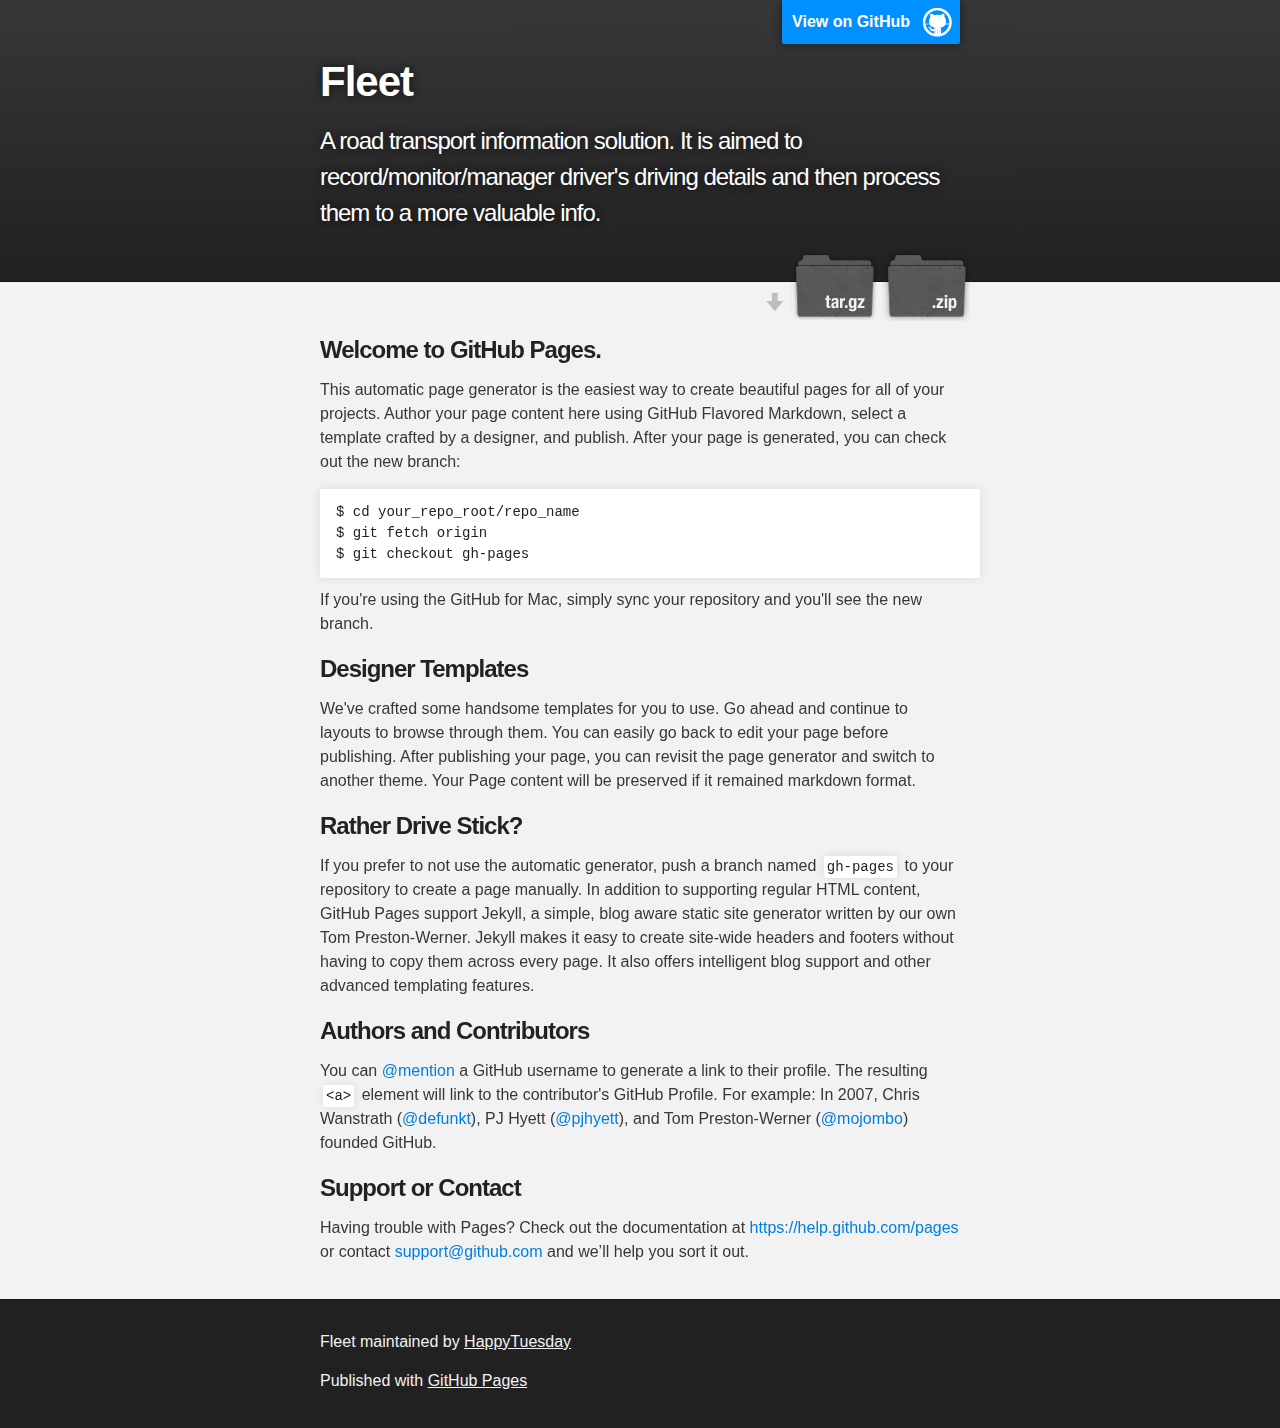
<file: index.html>
<!DOCTYPE html>
<html>

  <head>
    <meta charset='utf-8'>
    <meta http-equiv="X-UA-Compatible" content="chrome=1">
    <meta name="description" content="Fleet : A road transport information solution. It is aimed to record/monitor/manager driver&#39;s driving details and then process them to a more valuable info.">

    <link rel="stylesheet" type="text/css" media="screen" href="stylesheets/stylesheet.css">

    <title>Fleet</title>
  </head>

  <body>

    <!-- HEADER -->
    <div id="header_wrap" class="outer">
        <header class="inner">
          <a id="forkme_banner" href="https://github.com/HappyTuesday/fleet">View on GitHub</a>

          <h1 id="project_title">Fleet</h1>
          <h2 id="project_tagline">A road transport information solution. It is aimed to record/monitor/manager driver&#39;s driving details and then process them to a more valuable info.</h2>

            <section id="downloads">
              <a class="zip_download_link" href="https://github.com/HappyTuesday/fleet/zipball/master">Download this project as a .zip file</a>
              <a class="tar_download_link" href="https://github.com/HappyTuesday/fleet/tarball/master">Download this project as a tar.gz file</a>
            </section>
        </header>
    </div>

    <!-- MAIN CONTENT -->
    <div id="main_content_wrap" class="outer">
      <section id="main_content" class="inner">
        <h3>
<a id="welcome-to-github-pages" class="anchor" href="#welcome-to-github-pages" aria-hidden="true"><span class="octicon octicon-link"></span></a>Welcome to GitHub Pages.</h3>

<p>This automatic page generator is the easiest way to create beautiful pages for all of your projects. Author your page content here using GitHub Flavored Markdown, select a template crafted by a designer, and publish. After your page is generated, you can check out the new branch:</p>

<pre><code>$ cd your_repo_root/repo_name
$ git fetch origin
$ git checkout gh-pages
</code></pre>

<p>If you're using the GitHub for Mac, simply sync your repository and you'll see the new branch.</p>

<h3>
<a id="designer-templates" class="anchor" href="#designer-templates" aria-hidden="true"><span class="octicon octicon-link"></span></a>Designer Templates</h3>

<p>We've crafted some handsome templates for you to use. Go ahead and continue to layouts to browse through them. You can easily go back to edit your page before publishing. After publishing your page, you can revisit the page generator and switch to another theme. Your Page content will be preserved if it remained markdown format.</p>

<h3>
<a id="rather-drive-stick" class="anchor" href="#rather-drive-stick" aria-hidden="true"><span class="octicon octicon-link"></span></a>Rather Drive Stick?</h3>

<p>If you prefer to not use the automatic generator, push a branch named <code>gh-pages</code> to your repository to create a page manually. In addition to supporting regular HTML content, GitHub Pages support Jekyll, a simple, blog aware static site generator written by our own Tom Preston-Werner. Jekyll makes it easy to create site-wide headers and footers without having to copy them across every page. It also offers intelligent blog support and other advanced templating features.</p>

<h3>
<a id="authors-and-contributors" class="anchor" href="#authors-and-contributors" aria-hidden="true"><span class="octicon octicon-link"></span></a>Authors and Contributors</h3>

<p>You can <a href="https://github.com/blog/821" class="user-mention">@mention</a> a GitHub username to generate a link to their profile. The resulting <code>&lt;a&gt;</code> element will link to the contributor's GitHub Profile. For example: In 2007, Chris Wanstrath (<a href="https://github.com/defunkt" class="user-mention">@defunkt</a>), PJ Hyett (<a href="https://github.com/pjhyett" class="user-mention">@pjhyett</a>), and Tom Preston-Werner (<a href="https://github.com/mojombo" class="user-mention">@mojombo</a>) founded GitHub.</p>

<h3>
<a id="support-or-contact" class="anchor" href="#support-or-contact" aria-hidden="true"><span class="octicon octicon-link"></span></a>Support or Contact</h3>

<p>Having trouble with Pages? Check out the documentation at <a href="https://help.github.com/pages">https://help.github.com/pages</a> or contact <a href="mailto:support@github.com">support@github.com</a> and we’ll help you sort it out.</p>
      </section>
    </div>

    <!-- FOOTER  -->
    <div id="footer_wrap" class="outer">
      <footer class="inner">
        <p class="copyright">Fleet maintained by <a href="https://github.com/HappyTuesday">HappyTuesday</a></p>
        <p>Published with <a href="https://pages.github.com">GitHub Pages</a></p>
      </footer>
    </div>

    

  </body>
</html>
</file>
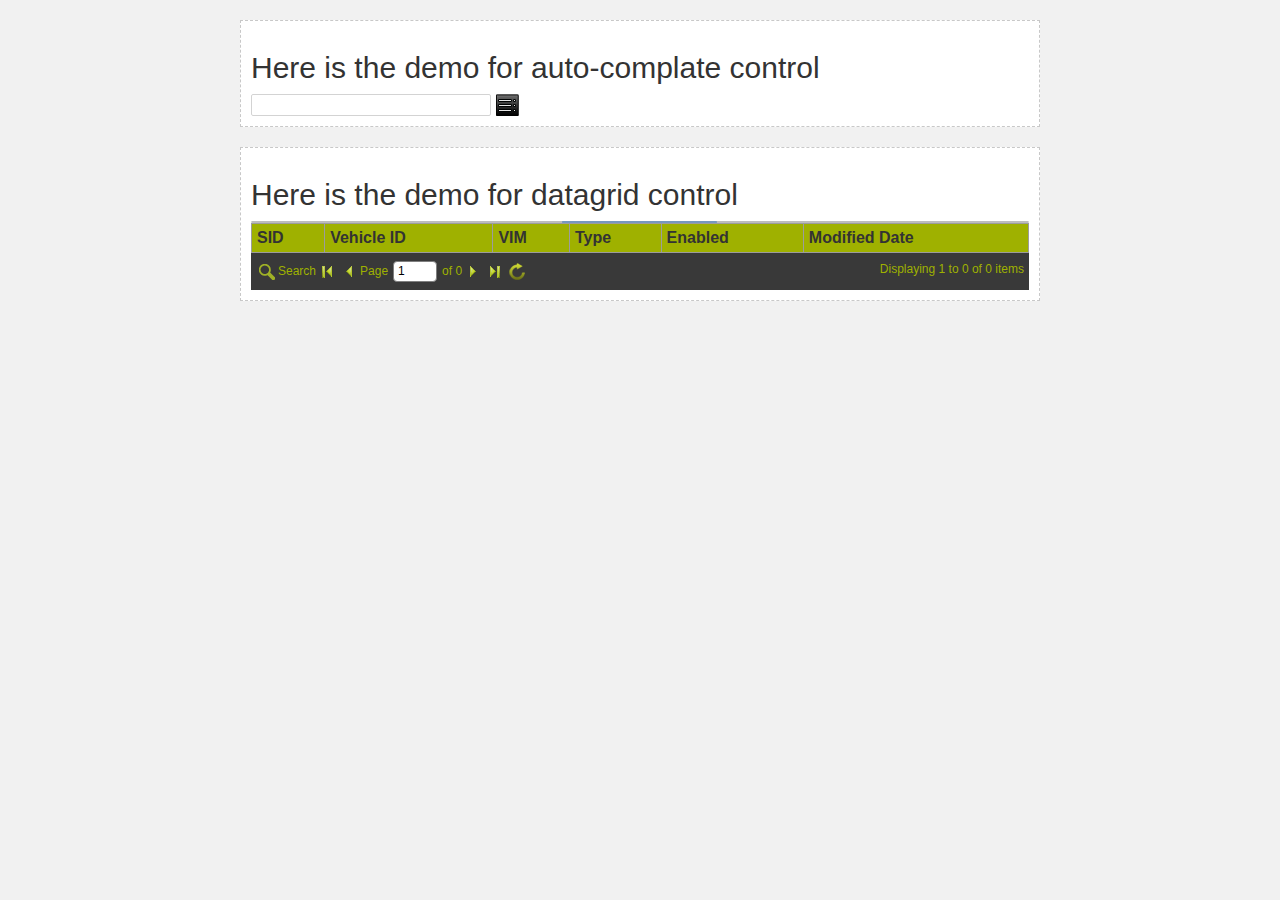
<file: source/demo/react/default.html>
<html>
  <head>
    <title>react demo</title>
    <link rel="stylesheet" href="content/site.css">
    <link rel="stylesheet" href="content/app/default.css">
    <script src="scripts/lib/jquery-1.10.2.min.js"></script>
    <script src="scripts/lib/react-with-addons.js"></script>
    <script src="scripts/lib/bootstrap.js"></script>
    <script src="scripts/common.js"></script>
    <script src="scripts/control/dataviewer.js"></script>
    <script src="scripts/control/autocomplete.js"></script>
    <script src="scripts/control/datagrid.js"></script>
  </head>
  <body>
    <div id="content"></div>
    <script src="scripts/app/default.js"></script>
  </body>
</html>
</file>
<file: stylesheets/stylesheet.css>
/*******************************************************************************
Slate Theme for GitHub Pages
by Jason Costello, @jsncostello
*******************************************************************************/

@import url(github-light.css);

/*******************************************************************************
MeyerWeb Reset
*******************************************************************************/

html, body, div, span, applet, object, iframe,
h1, h2, h3, h4, h5, h6, p, blockquote, pre,
a, abbr, acronym, address, big, cite, code,
del, dfn, em, img, ins, kbd, q, s, samp,
small, strike, strong, sub, sup, tt, var,
b, u, i, center,
dl, dt, dd, ol, ul, li,
fieldset, form, label, legend,
table, caption, tbody, tfoot, thead, tr, th, td,
article, aside, canvas, details, embed,
figure, figcaption, footer, header, hgroup,
menu, nav, output, ruby, section, summary,
time, mark, audio, video {
  margin: 0;
  padding: 0;
  border: 0;
  font: inherit;
  vertical-align: baseline;
}

/* HTML5 display-role reset for older browsers */
article, aside, details, figcaption, figure,
footer, header, hgroup, menu, nav, section {
  display: block;
}

ol, ul {
  list-style: none;
}

table {
  border-collapse: collapse;
  border-spacing: 0;
}

/*******************************************************************************
Theme Styles
*******************************************************************************/

body {
  box-sizing: border-box;
  color:#373737;
  background: #212121;
  font-size: 16px;
  font-family: 'Myriad Pro', Calibri, Helvetica, Arial, sans-serif;
  line-height: 1.5;
  -webkit-font-smoothing: antialiased;
}

h1, h2, h3, h4, h5, h6 {
  margin: 10px 0;
  font-weight: 700;
  color:#222222;
  font-family: 'Lucida Grande', 'Calibri', Helvetica, Arial, sans-serif;
  letter-spacing: -1px;
}

h1 {
  font-size: 36px;
  font-weight: 700;
}

h2 {
  padding-bottom: 10px;
  font-size: 32px;
  background: url('../images/bg_hr.png') repeat-x bottom;
}

h3 {
  font-size: 24px;
}

h4 {
  font-size: 21px;
}

h5 {
  font-size: 18px;
}

h6 {
  font-size: 16px;
}

p {
  margin: 10px 0 15px 0;
}

footer p {
  color: #f2f2f2;
}

a {
  text-decoration: none;
  color: #007edf;
  text-shadow: none;

  transition: color 0.5s ease;
  transition: text-shadow 0.5s ease;
  -webkit-transition: color 0.5s ease;
  -webkit-transition: text-shadow 0.5s ease;
  -moz-transition: color 0.5s ease;
  -moz-transition: text-shadow 0.5s ease;
  -o-transition: color 0.5s ease;
  -o-transition: text-shadow 0.5s ease;
  -ms-transition: color 0.5s ease;
  -ms-transition: text-shadow 0.5s ease;
}

a:hover, a:focus {text-decoration: underline;}

footer a {
  color: #F2F2F2;
  text-decoration: underline;
}

em {
  font-style: italic;
}

strong {
  font-weight: bold;
}

img {
  position: relative;
  margin: 0 auto;
  max-width: 739px;
  padding: 5px;
  margin: 10px 0 10px 0;
  border: 1px solid #ebebeb;

  box-shadow: 0 0 5px #ebebeb;
  -webkit-box-shadow: 0 0 5px #ebebeb;
  -moz-box-shadow: 0 0 5px #ebebeb;
  -o-box-shadow: 0 0 5px #ebebeb;
  -ms-box-shadow: 0 0 5px #ebebeb;
}

p img {
  display: inline;
  margin: 0;
  padding: 0;
  vertical-align: middle;
  text-align: center;
  border: none;
}

pre, code {
  width: 100%;
  color: #222;
  background-color: #fff;

  font-family: Monaco, "Bitstream Vera Sans Mono", "Lucida Console", Terminal, monospace;
  font-size: 14px;

  border-radius: 2px;
  -moz-border-radius: 2px;
  -webkit-border-radius: 2px;
}

pre {
  width: 100%;
  padding: 10px;
  box-shadow: 0 0 10px rgba(0,0,0,.1);
  overflow: auto;
}

code {
  padding: 3px;
  margin: 0 3px;
  box-shadow: 0 0 10px rgba(0,0,0,.1);
}

pre code {
  display: block;
  box-shadow: none;
}

blockquote {
  color: #666;
  margin-bottom: 20px;
  padding: 0 0 0 20px;
  border-left: 3px solid #bbb;
}


ul, ol, dl {
  margin-bottom: 15px
}

ul {
  list-style-position: inside;
  list-style: disc;
  padding-left: 20px;
}

ol {
  list-style-position: inside;
  list-style: decimal;
  padding-left: 20px;
}

dl dt {
  font-weight: bold;
}

dl dd {
  padding-left: 20px;
  font-style: italic;
}

dl p {
  padding-left: 20px;
  font-style: italic;
}

hr {
  height: 1px;
  margin-bottom: 5px;
  border: none;
  background: url('../images/bg_hr.png') repeat-x center;
}

table {
  border: 1px solid #373737;
  margin-bottom: 20px;
  text-align: left;
 }

th {
  font-family: 'Lucida Grande', 'Helvetica Neue', Helvetica, Arial, sans-serif;
  padding: 10px;
  background: #373737;
  color: #fff;
 }

td {
  padding: 10px;
  border: 1px solid #373737;
 }

form {
  background: #f2f2f2;
  padding: 20px;
}

/*******************************************************************************
Full-Width Styles
*******************************************************************************/

.outer {
  width: 100%;
}

.inner {
  position: relative;
  max-width: 640px;
  padding: 20px 10px;
  margin: 0 auto;
}

#forkme_banner {
  display: block;
  position: absolute;
  top:0;
  right: 10px;
  z-index: 10;
  padding: 10px 50px 10px 10px;
  color: #fff;
  background: url('../images/blacktocat.png') #0090ff no-repeat 95% 50%;
  font-weight: 700;
  box-shadow: 0 0 10px rgba(0,0,0,.5);
  border-bottom-left-radius: 2px;
  border-bottom-right-radius: 2px;
}

#header_wrap {
  background: #212121;
  background: -moz-linear-gradient(top, #373737, #212121);
  background: -webkit-linear-gradient(top, #373737, #212121);
  background: -ms-linear-gradient(top, #373737, #212121);
  background: -o-linear-gradient(top, #373737, #212121);
  background: linear-gradient(top, #373737, #212121);
}

#header_wrap .inner {
  padding: 50px 10px 30px 10px;
}

#project_title {
  margin: 0;
  color: #fff;
  font-size: 42px;
  font-weight: 700;
  text-shadow: #111 0px 0px 10px;
}

#project_tagline {
  color: #fff;
  font-size: 24px;
  font-weight: 300;
  background: none;
  text-shadow: #111 0px 0px 10px;
}

#downloads {
  position: absolute;
  width: 210px;
  z-index: 10;
  bottom: -40px;
  right: 0;
  height: 70px;
  background: url('../images/icon_download.png') no-repeat 0% 90%;
}

.zip_download_link {
  display: block;
  float: right;
  width: 90px;
  height:70px;
  text-indent: -5000px;
  overflow: hidden;
  background: url(../images/sprite_download.png) no-repeat bottom left;
}

.tar_download_link {
  display: block;
  float: right;
  width: 90px;
  height:70px;
  text-indent: -5000px;
  overflow: hidden;
  background: url(../images/sprite_download.png) no-repeat bottom right;
  margin-left: 10px;
}

.zip_download_link:hover {
  background: url(../images/sprite_download.png) no-repeat top left;
}

.tar_download_link:hover {
  background: url(../images/sprite_download.png) no-repeat top right;
}

#main_content_wrap {
  background: #f2f2f2;
  border-top: 1px solid #111;
  border-bottom: 1px solid #111;
}

#main_content {
  padding-top: 40px;
}

#footer_wrap {
  background: #212121;
}



/*******************************************************************************
Small Device Styles
*******************************************************************************/

@media screen and (max-width: 480px) {
  body {
    font-size:14px;
  }

  #downloads {
    display: none;
  }

  .inner {
    min-width: 320px;
    max-width: 480px;
  }

  #project_title {
  font-size: 32px;
  }

  h1 {
    font-size: 28px;
  }

  h2 {
    font-size: 24px;
  }

  h3 {
    font-size: 21px;
  }

  h4 {
    font-size: 18px;
  }

  h5 {
    font-size: 14px;
  }

  h6 {
    font-size: 12px;
  }

  code, pre {
    min-width: 320px;
    max-width: 480px;
    font-size: 11px;
  }

}
</file>
<file: source/demo/react/content/site.css>
/*# sourceMappingURL=site.css.map */
</file>
